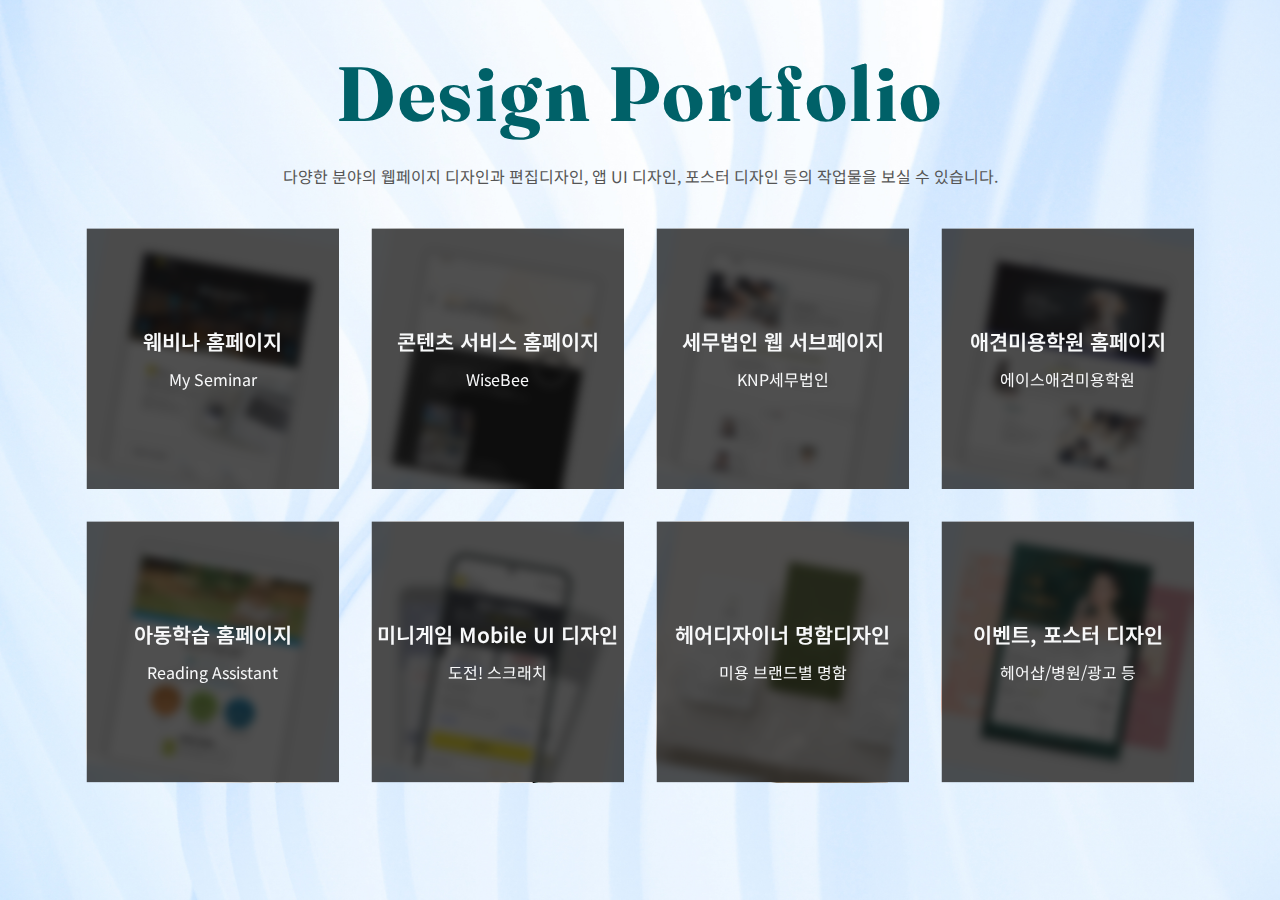
<file: design/dp.html>
<!DOCTYPE html>
<html lang="ko">
<head>
    <meta charset="UTF-8">
    <meta name="viewport" content="width=device-width, initial-scale=1.0">
    <title>Design Portfolio</title>
    <link rel="shortcut icon" type="image/x-icon"  href="../favicon.ico">
    <link href="https://cdn.jsdelivr.net/npm/bootstrap@5.3.3/dist/css/bootstrap.min.css" rel="stylesheet" integrity="sha384-QWTKZyjpPEjISv5WaRU9OFeRpok6YctnYmDr5pNlyT2bRjXh0JMhjY6hW+ALEwIH" crossorigin="anonymous">
    <link rel="stylesheet" href="./dp.css">
</head>
<body>
    
<div class="wrap">
    <article class="container">
        <h1 class="text-center fw-bold mt-5 mb-4">Design Portfolio</h1>
        <!-- <p class="p1 text-center fw-medium mb-3 mb-lg-3">Design by. Yoon Kyeong</p> -->
        <p class="p2 text-center mb-3 mb-lg-4">
            <!-- 디자인 작업물을 간추려 만든 OnePage 디자인 포트폴리오입니다. -->
            다양한 분야의 웹페이지 디자인과 편집디자인, 앱 UI 디자인, 포스터 디자인 등의 작업물을
            보실 수 있습니다.
        </p>
        <ul class="row row-cols-1 row-cols-sm-2 row-cols-lg-3 row-cols-xl-4 text-center">
            <li class="col p-3">
                <h2 class="hidden">웨비나 홈페이지</h2>
                <a class="thumb text-light" data-bs-toggle="modal" data-bs-target="#con1" href="#">
                    <img src="./image/thumb1.jpg" alt="">
                    <div class="tit">
                        <p>웨비나 홈페이지</p>
                        <span>My Seminar</span>
                    </div>
                </a>
            </li>
            <li class="col p-3">
                <h2 class="hidden">콘텐츠 서비스 홈페이지</h2>
                <a class="thumb text-light" data-bs-toggle="modal" data-bs-target="#con2" href="#">
                    <img src="./image/thumb2.jpg"  alt="">
                    <div class="tit ">
                        <p>콘텐츠 서비스 홈페이지</p>
                        <span>WiseBee</span>
                    </div>
                </a>
            </li>
           
            <li class="col p-3">
                <h2 class="hidden">세무법인 웹 서브페이지</h2>
                <a class="thumb text-light" data-bs-toggle="modal" data-bs-target="#con3" href="#">
                    <img src="./image/thumb3.jpg" alt="">
                    <div class="tit">
                        <p>세무법인 웹 서브페이지</p>
                        <span>KNP세무법인</span>
                    </div>
                </a>
            </li>

            <li class="col p-3">
                <h2 class="hidden">애견미용학원 홈페이지</h2>
                <a class="thumb text-light" data-bs-toggle="modal" data-bs-target="#con4" href="#">
                    <img src="./image/thumb4.jpg" alt="">
                    <div class="tit">
                        <p>애견미용학원 홈페이지</p>
                        <span>에이스애견미용학원</span>
                    </div>
                </a>
            </li>

            <li class="col p-3">
                <h2 class="hidden">아동학습 홈페이지</h2>
                <a class="thumb text-light" data-bs-toggle="modal" data-bs-target="#con5" href="#">
                    <img src="./image/thumb5.jpg" alt="">
                    <div class="tit">
                        <p>아동학습 홈페이지</p>
                        <span>Reading Assistant</span>
                    </div>
                </a>
            </li>

            <li class="col p-3">
                <h2 class="hidden">미니게임 Mobile UI 디자인</h2>
                <a class="thumb text-light" data-bs-toggle="modal"  data-bs-target="#con6" href="#">
                    <img src="./image/thumb6.jpg" alt="">
                    <div class="tit">
                        <p>미니게임 Mobile UI 디자인</p>
                        <span>도전! 스크래치</span>
                    </div>
                </a>
            </li>

            <li class="p-3 g-col-6 g-col-md-4">
                <h2 class="hidden">헤어디자이너 명함디자인</h2>
                <a class="thumb text-light" data-bs-toggle="modal"  data-bs-target="#con7" href="#">
                    <img src="./image/thumb7.jpg" alt="">
                    <div class="tit">
                        <p>헤어디자이너 명함디자인</p>
                        <span>미용 브랜드별 명함</span>
                    </div>
                </a>
            </li>

            <li class="p-3 g-col-6 g-col-md-4">
                <h2 class="hidden">이벤트, 포스터 디자인</h2>
                <a class="thumb text-light" data-bs-toggle="modal"  data-bs-target="#con8"  href="#">
                    <img src="./image/thumb8.jpg" alt="">
                    <div class="tit">
                        <p>이벤트, 포스터 디자인</p>
                        <span>헤어샵/병원/광고 등</span>
                    </div>
                </a>
            </li>
        </ul>
    </article>
</div>
<div class="modal_container">
    <div class="modal fade" id="con1" tabindex="-1">
        <div class="modal-dialog modal-xl modal-dialog-scrollable">
            <div class="modal-content">
                <div class="modal-header">
                    <h3 class="modal-title fs-5">웨비나 홈페이지 : My Seminar</h3>
                    <button type="button" class="btn-close" data-bs-dismiss="modal" aria-label="Close"></button>
                </div>
                <div class="modal-body">
                    <h4 class="fs-4 fw-light text-uppercase text-center m-5">webinar homepage design</h4>
                    <p class="w-75 text-center m-auto mb-5">웹세미나 (= 웨비나) 서비스를 제공하는 플랫폼 소개 홈페이지 디자인 작업물입니다. 간단한 기능 소개와 함께 실제 웨비나 홈페이지 화면을 예시로 보여주어 플랫폼의 기능에 대한 자세한 설명을 덧붙여서 직관적으로 알아볼 수 있게 하였습니다.</p>
                    <img class="" src="./image/myseminar.jpg" alt="myseminar">
                </div>
                <div class="modal-footer">
                    <button type="button" class="btn btn-primary" data-bs-dismiss="modal">닫기</button>
                </div>
            </div>
        </div>
    </div>
    <div class="modal fade" id="con2" tabindex="-1">
        <div class="modal-dialog modal-xl modal-dialog-scrollable">
            <div class="modal-content">
                <div class="modal-header">
                    <h3 class="modal-title fs-5">콘텐츠 서비스 홈페이지 : Wisebees</h3>
                    <button type="button" class="btn-close" data-bs-dismiss="modal" aria-label="Close"></button>
                </div>
                <div class="modal-body">
                    <h4 class="fs-4 fw-light text-uppercase text-center m-5">contents service homepage design</h4>
                    <p class="w-75 text-center m-auto mb-5">
                        동영상 콘텐츠 서비스를 제공하는 업체의 홈페이지 리뉴얼 디자인입니다. 
                        로고의 컬러 이용한 추상적인 배경을 메인 상단 페이지에 배치하고, 스크롤 시에는 기업의 소개와 방향성을 기존보다 가독성을 높이기 위해 폰트의 크기를 크게 하여 읽는 이가 좀 더 집중하여 읽을 수 있게 작업하였습니다. 또한 작업 그리드의 가로 영역을 더 넓게 설정하여 여백을 줄이고 꽉 찬 느낌을 주었습니다.
                    </p>
                        <span class="d-block text-center m-5">before</span>
                        <img class="w-25 mx-auto d-block" src="./image/wisebee_bf.jpg" alt="wisebee_before">
                        <span class="d-block text-center m-5">after</span>
                        <img class="mx-auto d-block" src="./image/wisebee.jpg" alt="wisebee_after">
                </div>
                <div class="modal-footer">
                    <button type="button" class="btn btn-primary" data-bs-dismiss="modal">닫기</button>
                </div>
            </div>
        </div>
    </div>
    <div class="modal fade" id="con3" tabindex="-1">
        <div class="modal-dialog modal-xl modal-dialog-scrollable">
            <div class="modal-content">
                <div class="modal-header">
                    <h3 class="modal-title fs-5">세무법인 웹 서브페이지 : KNP세무법인</h3>
                    <button type="button" class="btn-close" data-bs-dismiss="modal" aria-label="Close"></button>
                </div>
                <div class="modal-body">
                    <h4 class="fs-4 fw-light text-uppercase text-center m-5">tax service subpage design</h4>
                    <p class="w-75 text-center m-auto mb-5">
                        세무법인 회사 웹사이트의 서브 페이지들을 작업한 이미지들입니다.
                        세금에 대한 기본적인 설명과 함께 세무 업무의 내용을 정리하여 웹사이트 방문자들이 설명을 읽기 위해 문단을 볼때도 깔끔하게 눈에 들어올 수 있게끔 많은 설명들도 단락별로 나누고 디자인 배치 구성도 최대한 신경써서 작업한 결과입니다.
                    </p>
                    <img src="./image/knp1.jpg" alt="knp회사소개" class="m-auto mb-5 shadow border border-light-subtle">
                    <span class="d-block text-center m-4 mt-5">subpage</span>
                        <div class="knpimg text-center">
                            <img src="./image/knp2.jpg" alt="knp세금신고" class="img-fluid m-3 shadow border border-light-subtle">
                            <img src="./image/knp3.jpg" alt="knp세무컨설팅" class="img-fluid m-3 shadow border border-light-subtle">
                            <img src="./image/knp4.jpg" alt="knp조세불복" class="img-fluid m-3 shadow border border-light-subtle">
                            <img src="./image/knp5.jpg" alt="knp세무업무디지털전환" class="img-fluid m-3 shadow border border-light-subtle">
                        </div>
                </div>
                <div class="modal-footer">
                    <button type="button" class="btn btn-primary" data-bs-dismiss="modal">닫기</button>
                </div>
            </div>
        </div>
    </div>
    <div class="modal fade" id="con4" tabindex="-1">
        <div class="modal-dialog modal-xl modal-dialog-scrollable">
            <div class="modal-content">
                <div class="modal-header">
                    <h3 class="modal-title fs-5">애견미용학원 홈페이지 : 에이스애견미용학원</h3>
                    <button type="button" class="btn-close" data-bs-dismiss="modal" aria-label="Close"></button>
                </div>
                <div class="modal-body">
                    <h4 class="fs-4 fw-light text-uppercase text-center m-5">petgrooming homepage design</h4>
                    <p class="w-75 text-center m-auto mb-5">
                        애견미용학원에서 홈페이지 제작을 의뢰하셨고, 클라이언트의 니즈에 맞게 디자인 작업 후, 최종시안을 전달 후 진행 여부를 기다리던 와중에 제작을 취소하셨는데 
                        몇 달 후, 이 애견미용학원의 홈페이지를 보니 다른 곳에 시안을 그대로 보내서 홈페이지를 만드셨는지...
                        전체적인 웹 구성이 제가 작업했던 디자인 구성과 너무나 유사한 결과물이었습니다.
                        그래서인지 개인적으로 좀 허무했던 작업물이자, 아쉬웠던 것 같습니다.
                    </p>
                        <p class="d-block fw-light text-body-tertiary text-center m-5">현재 포털에 올라와 있는 홈페이지 모습</p>
                        <img class="bfimg mx-auto d-block border border-light-subtle" src="./image/ace_bf.jpg" alt="ace_before">
                        <img class="mt-5 d-block shadow border border-light-subtle" src="./image/acepat.jpg" alt="acepat_after">
                </div>
                <div class="modal-footer">
                    <button type="button" class="btn btn-primary" data-bs-dismiss="modal">닫기</button>
                </div>
            </div>
        </div>
    </div>
    <div class="modal fade" id="con5" tabindex="-1">
        <div class="modal-dialog modal-xl modal-dialog-scrollable">
            <div class="modal-content">
                <div class="modal-header">
                    <h3 class="modal-title fs-5">아동학습 홈페이지 : Reading Assistant</h3>
                    <button type="button" class="btn-close" data-bs-dismiss="modal" aria-label="Close"></button>
                </div>
                <div class="modal-body">
                    <h4 class="fs-4 fw-light text-uppercase text-center m-5">kid education homepage design</h4>
                    <p class="w-75 text-center m-auto mb-5">
                        아동 교육 서비스 홈페이지 디자인 작업물입니다.
                        클라이언트 분이 서비스 소개에 굉장히 신경을 쓰고 계셨고, 방대한 양의 내용을 원페이지 안에 다 담아지길 원하셨기에 당시 작업 시 조금 까다로웠던 부분이 많았지만, 오랜 시간 설득과 함께 꼭 필요한 내용만 넣기 위한 노력을 많이 했고, 요약에 요약을 거쳐 완성된 디자인입니다.
                    </p>
                        <img class="mt-5" src="./image/edu1.jpg" alt="kid edu 1">
                        <img class="" src="./image/edu2.jpg" alt="kid edu 2">
                        <img class="" src="./image/edu3.jpg" alt="kid edu 3">
                </div>
                <div class="modal-footer">
                    <button type="button" class="btn btn-primary" data-bs-dismiss="modal">닫기</button>
                </div>
            </div>
        </div>
    </div>
    <div class="modal fade" id="con6" tabindex="-1">
        <div class="modal-dialog modal-xl modal-dialog-scrollable">
            <div class="modal-content">
                <div class="modal-header">
                    <h3 class="modal-title fs-5">미니게임 Mobile UI 디자인 : 도전! 스크래치</h3>
                    <button type="button" class="btn-close" data-bs-dismiss="modal" aria-label="Close"></button>
                </div>
                <div class="modal-body">
                    <h4 class="fs-4 fw-light text-uppercase text-center m-5">mobile ui design</h4>
                    <p class="w-75 text-center m-auto mb-5">
                        회사 내에서 제약회사 사용자들을 타깃으로한 새로운 서비스 일환으로, 미니게임을 제공하기로 하였고, 이를 위한 모바일 UI 디자인입니다. 도전! 스크래치라는 랜덤 숫자게임으로 도전 기회를 얻을 수 있는 포인트 내역에 관한 ui와 당첨 상품 등이 보여질 앱 화면 구성을 디자인하였습니다. 이후 카카오채널 마케팅 서비스로 확장되어 제공되고 있습니다.
                    </p>
                        <div class="appimg1 d-flex mt-5">
                            <img class="" src="./image/app_m1.png" alt="도전스크래치 앱 화면 1">
                            <img class="" src="./image/app_m2.png" alt="도전스크래치 앱 화면 2">
                            <img class="" src="./image/app_m3.png" alt="도전스크래치 앱 화면 3">
                        </div>
                        <div class="appimg2 d-flex mt-5">
                            <img class="" src="./image/app_m4.png" alt="도전스크래치 앱 화면 4">
                            <img class="" src="./image/app_m5.png" alt="도전스크래치 앱 화면 5">
                        </div>
                        <div class="appimg3 text-center mt-5">
                            <img class="img-fluid border border-light-subtle" src="./image/app_main2.jpg" alt="app main">
                            <img class="img-fluid border border-light-subtle" src="./image/app_1.jpg" alt="app 1">
                            <img class="img-fluid border border-light-subtle" src="./image/app_2.jpg" alt="app 2">
                            <img class="img-fluid border border-light-subtle" src="./image/app_3.jpg" alt="app 3">
                            <img class="img-fluid border border-light-subtle" src="./image/app_4.jpg" alt="app 4">
                            <img class="img-fluid border border-light-subtle" src="./image/app_5.jpg" alt="app 5">
                            <img class="img-fluid border border-light-subtle" src="./image/app_9.jpg" alt="app 6">
                            <img class="img-fluid border border-light-subtle" src="./image/app_7.jpg" alt="app 7">
                            <img class="img-fluid border border-light-subtle" src="./image/app_6.jpg" alt="app 8">
                            <img class="img-fluid border border-light-subtle" src="./image/app_8.jpg" alt="app 9">
                        </div>
                </div>
                <div class="modal-footer">
                    <button type="button" class="btn btn-primary" data-bs-dismiss="modal">닫기</button>
                </div>
            </div>
        </div>
    </div>
    <div class="modal fade" id="con7" tabindex="-1">
        <div class="modal-dialog modal-xl modal-dialog-scrollable">
            <div class="modal-content">
                <div class="modal-header">
                    <h3 class="modal-title fs-5">헤어디자이너 명함디자인 : 미용 브랜드별 명함</h3>
                    <button type="button" class="btn-close" data-bs-dismiss="modal" aria-label="Close"></button>
                </div>
                <div class="modal-body">
                    <h4 class="fs-4 fw-light text-uppercase text-center m-5">hair business card design</h4>
                    <p class="w-75 text-center m-auto mb-5">
                        여러 헤어샵 브랜드들의 디자이너 명함을 디자인한 작업물입니다. 
                        가로형, 세로형 + QR코드를 추가한 디자인과 함께, 실제 헤어 디자이너 분들은 휴무일이 항상 다르기에 체크박스가 있는 휴무일 추가한 스타일도 작업하였습니다.
                    </p>
                        <div class="nameimg1 text-center">
                            <img src="./image/name1.jpg" alt="">
                            <img src="./image/name2.jpg" alt="">
                            <img src="./image/name3.jpg" alt="">
                            <img src="./image/name4.jpg" alt="">
                            <img src="./image/name5.jpg" alt="">
                            <img src="./image/name6.jpg" alt="">
                            <img src="./image/name7.jpg" alt="">
                        </div>
                        <div class="nameimg2 text-center m-auto">
                            <img class="mb-3" src="./image/name_m1.jpg" alt="">
                            <img class="mb-3" src="./image/name_m2.jpg" alt="">
                            <img class="mb-3" src="./image/name_m3.jpg" alt="">
                            <img class="mb-3" src="./image/name_m4.jpg" alt="">
                            <img class="mb-3" src="./image/name_m5.jpg" alt="">
                            <img class="mb-3" src="./image/name_m6.jpg" alt="">
                        </div>
                </div>
                <div class="modal-footer">
                    <button type="button" class="btn btn-primary" data-bs-dismiss="modal">닫기</button>
                </div>
            </div>
        </div>
    </div>
    <div class="modal fade" id="con8" tabindex="-1">
        <div class="modal-dialog modal-xl modal-dialog-scrollable">
            <div class="modal-content">
                <div class="modal-header">
                    <h3 class="modal-title fs-5">이벤트, 포스터 디자인 : 헤어샵/병원/광고 등</h3>
                    <button type="button" class="btn-close" data-bs-dismiss="modal" aria-label="Close"></button>
                </div>
                <div class="modal-body">
                    <h4 class="fs-4 fw-light text-uppercase text-center m-5">event & poster card design</h4>
                    <p class="w-75 text-center m-auto mb-5">
                        리소헤어, 박준뷰티랩 등 여러 헤어샵 브랜드 이벤트 디자인은 물론, 병원의 피부 & 비만 이벤트와 포스터 디자인 등 다양한 디자인 작업물을 추려보았습니다.
                    </p>
                    <span class="d-block text-center mt-5 mb-2 pt-3">Hair Event</span>
                        <div class="eventimg1 text-center m-3">
                            <img class="p-3" src="./image/hr1.jpg" alt="hair event 1">
                            <img class="p-3" src="./image/hr2.jpg" alt="hair event 2">
                            <img class="p-3" src="./image/hr3.jpg" alt="hair event 3">
                            <img class="p-3" src="./image/hr4.jpg" alt="hair event 4">
                            <img class="p-3" src="./image/hr5.jpg" alt="hair event 5">
                        </div>
                    <span class="d-block text-center mt-5 mb-2 pt-3">Medical Event</span>
                        <div class="eventimg2 text-center m-3">
                            <img class="p-3" src="./image/md1.jpg" alt="medical event 1">
                            <img class="p-3" src="./image/md2.jpg" alt="medical event 2">
                            <img class="p-3" src="./image/md3.jpg" alt="medical event 3">
                            <img class="p-3" src="./image/md4.jpg" alt="medical event 4">
                            <img class="p-3" src="./image/md5.jpg" alt="medical event 5">
                            <img class="p-3" src="./image/md6.jpg" alt="medical event 6">
                            <img class="p-3" src="./image/md7.jpg" alt="medical event 7">
                            <img class="p-3" src="./image/md8.jpg" alt="medical event 8">
                            <img class="p-3" src="./image/md9.jpg" alt="medical event 9">
                        </div>
                    <span class="d-block text-center mt-5 mb-2 pt-3">Advertise Poster</span>
                        <div class="eventimg3 text-center m-3">
                            <img class="p-3" src="./image/ps1.jpg" alt="poster 1">
                            <img class="p-3" src="./image/ps2.jpg" alt="poster 2">
                            <img class="p-3" src="./image/ps3.jpg" alt="poster 3">
                        </div>
                </div>
                <div class="modal-footer">
                    <button type="button" class="btn btn-primary" data-bs-dismiss="modal">닫기</button>
                </div>
            </div>
        </div>
    </div>
</div>

    <script src="https://cdn.jsdelivr.net/npm/bootstrap@5.3.3/dist/js/bootstrap.bundle.min.js" integrity="sha384-YvpcrYf0tY3lHB60NNkmXc5s9fDVZLESaAA55NDzOxhy9GkcIdslK1eN7N6jIeHz" crossorigin="anonymous"></script>
    <script  src="../js/jquery-2.1.1.min.js"></script>
    <script>
        $(document).ready(function(){

            ///변수 ht에 브라우저의 높이값을 저장
            var ht = $(window).height();	
            //브라우저의 높이값을 section의 높이값으로 지정
            $("body").height(ht);
            //$("section").css('height',ht);

            //브라우저가 리사이즈 될 때마다 브라우저와 section의 높이값을 갱신
            $(window).on("resize",function(){
                ht = $(window).height();	
                $("body").height(ht);
            });	
        });
    </script>
</body>
</html>
</file>
<file: design/dp.css>
@charset "UTF-8";
@import url("https://fonts.googleapis.com/css2?family=Noto+Sans+KR:wght@100..900&display=swap");
@import url("https://fonts.googleapis.com/css2?family=Montserrat:ital,wght@0,100..900;1,100..900&display=swap");
@import url("https://fonts.googleapis.com/css2?family=Fraunces:ital,opsz,wght@0,9..144,100..900;1,9..144,100..900&display=swap");

/* font-family: "Noto Sans KR", sans-serif; */
/* font-family: "Montserrat", sans-serif; */
/* font-family: "Fraunces", serif; */
/* CSS Reset */
html,
body,
div,
span,
applet,
object,
iframe,
h1,
h2,
h3,
h4,
h5,
h6,
p,
blockquote,
pre,
a,
abbr,
acronym,
address,
big,
cite,
code,
del,
dfn,
em,
img,
ins,
kbd,
q,
s,
samp,
small,
strike,
strong,
sub,
sup,
tt,
var,
b,
u,
i,
center,
ㄴ dl,
dt,
dd,
ol,
ul,
li,
fieldset,
form,
label,
legend,
table,
caption,
tbody,
tfoot,
thead,
tr,
th,
td,
article,
aside,
canvas,
details,
embed,
figure,
figcaption,
footer,
header,
hgroup,
menu,
nav,
output,
ruby,
section,
summary,
time,
mark,
audio,
video {
  margin: 0;
  padding: 0;
  border: 0;
  font-size: 100%;
}

article,
aside,
details,
figcaption,
figure,
footer,
header,
hgroup,
menu,
nav,
section {
  display: block;
}

body {
  font-family: 'Noto Sans KR', sans-serif;
  font-size: 16px;
  color: #333;
}

ol,
ul {
  list-style: none;
}

table {
  border-collapse: collapse;
  border-spacing: 0;
}

address {
  font-style: normal;
}

a {
  color: #333;
  text-decoration: none;
}

img {
  border: 0;
  vertical-align: top;
  width: 100%;
}

* {
  box-sizing: border-box;
}

.hidden {
  display: block;
  position: absolute;
  left: -1000%;
  width: 1px;
  height: 1px;
  overflow: hidden;
  color: #fff;
}

.wrap {
  overflow: hidden;
}

body {
  width: 100%;
  background: url(./image/bg2.jpg) repeat-y;
  background-position: center center;
  background-size: cover;
}

article h1 {
  font-family: "Fraunces";
  font-size: 4vw;
  color: #1F76C7;
  letter-spacing: .2vw;
}

article .p1 {
  font-family: "Fraunces";
  font-size: 1.2rem;
  color: #999;
}

article .p2 {
  color: #555;
}

a.thumb {
  width: 100%;
  height: 100%;
  display: block;
  position: relative;
  overflow: hidden;
}

a.thumb img {
  width: 100%;
  height: 100%;
  object-fit: cover;
  object-position: center;
  rotate: 10deg;
  transition: all .3s ease-out;
}

a.thumb .tit {
  width: 100%;
  height: 100%;
  position: absolute;
  left: 50%;
  top: 50%;
  transform: translate(-50%, -50%);
  display: flex;
  flex-direction: column;
  align-items: center;
  justify-content: center;
  background: #111111bd;
  backdrop-filter: blur(5px);
  transition: all .3s ease-out;
}

a.thumb .tit p {
  width: 100%;
  font-size: 1.3rem;
  font-weight: 600;
  margin-bottom: 10px;
}

a.thumb:hover img {
  scale: 1.1;
  rotate: 0deg;
}

a.thumb:hover .tit {
  opacity: 0;
}

.modal-body h4 {
  font-family: "Montserrat";
  letter-spacing: 7px;
}

.modal-body span {
  font-family: "Montserrat";
  letter-spacing: 5px;
}

.knpimg img {
  width: 45%;
}

.modal-body .bfimg {
  width: 25%;
}

.modal-body .appimg1 img {
  width: 25%;
  margin: 0 auto;
}

.modal-body .appimg2 img {
  width: 25%;
  margin: 0 auto;
}

.modal-body .appimg3 img {
  width: 20%;
  margin: 0 .5%;
}

.modal-body .nameimg1 img {
  width: 49%;
  margin: 0 auto;
}

.modal-body .nameimg2 img {
  width: 85%;
  margin: 0 auto;
}

.modal-body .eventimg1 img {
  width: 45%;
  margin: 0 auto;
}

.modal-body .eventimg2 img {
  width: 33%;
  margin: 0 auto;
}

.modal-body .eventimg3 img {
  width: 33%;
  margin: 0 auto;
}

@media screen and (max-width: 1280px) {
  article h1 {
    font-size: 6vw;
    font-family: "Fraunces";
    color: #006168;
  }
}

@media screen and (max-width: 1024px) {
  article h1 {
    font-size: 3rem;
    font-family: "Fraunces";
    color: #006168;
  }

  .modal-body .bfimg {
    width: 50%;
  }
}

@media screen and (max-width: 992px) {
  .modal-body .nameimg1 img {
    width: 100%;
    margin: 0 auto;
  }

  .modal-body .nameimg2 img {
    width: 100%;
    margin: 0 auto;
  }

  .modal-body .eventimg1 img {
    width: 95%;
    margin: 0 auto;
  }

  .modal-body .eventimg2 img {
    width: 95%;
    margin: 0 auto;
  }

  .modal-body .eventimg3 img {
    width: 95%;
    margin: 0 auto;
  }
}

@media screen and (max-width: 768px) {
  a.thumb .tit p {
    font-size: 1.1rem;
  }

  .modal-body .appimg3 img {
    width: 45%;
    margin: 0 .5%;
  }
}

@media screen and (max-width: 576px) {
  a.thumb .tit p {
    font-size: 1.5rem;
  }
}

/*# sourceMappingURL=dp.css.map */
</file>
